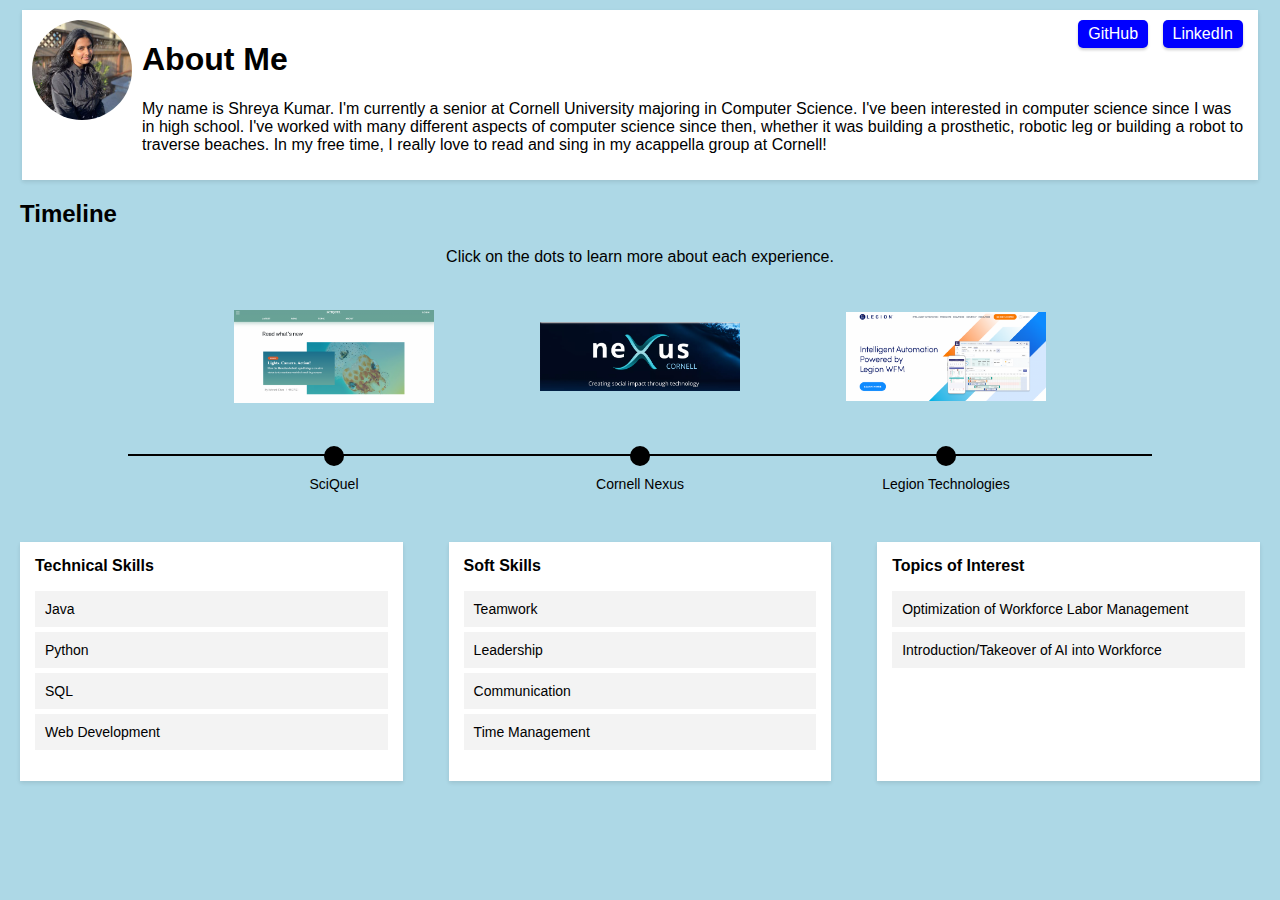
<file: index.html>
<!DOCTYPE html>
<html lang="en">

<head>
  <meta charset="UTF-8">
  <meta name="viewport" content="width=device-width, initial-scale=1.0">
  <title>Home Page</title>
  <link rel="stylesheet" href="styles.css">
</head>

<body>
  <div class="about-me-section">
    <img src="profile-photo.jpg" alt="Profile Photo" class="profile-photo">
    <div class="about-me-text">
      <h1>About Me</h1>
      <p>My name is Shreya Kumar. I'm currently a senior at Cornell University majoring in Computer Science. I've been
        interested in computer science since I was in high school. I've worked with many different aspects of computer
        science since then, whether it was building a prosthetic, robotic leg or building a robot to traverse beaches.
        In my free time, I really love to read and sing in my acappella group at Cornell!
      </p>
      <div class="links">
        <a href="https://github.com/Shreya1233" class="link-box" target="_blank">GitHub</a>
        <a href="https://www.linkedin.com/in/shreyak500/" class="link-box" target="_blank">LinkedIn</a>
      </div>
    </div>
  </div>
  <div class="timeline-header">
    <h2>Timeline</h2>
  </div>
  <div class="timeline-instructions">
    <p>Click on the dots to learn more about each experience.</p>
  </div>
  <div class="timeline">
    <div class="timeline-item">
      <div class="timeline-image">
        <img src="image1.jpg" alt="Image 1" />
      </div>
      <span class="dot" id="dot1" onclick="goToPage('page1.html')" title="Click to learn more about SciQuel"></span>
      <div class="timeline-label">SciQuel</div>
    </div>
    <div class="timeline-item">
      <div class="timeline-image">
        <img src="image10.jpg" alt="Image 2" />
      </div>
      <span class="dot" id="dot2" onclick="goToPage('page2.html')"
        title="Click to learn more about Cornell Nexus"></span>
      <div class="timeline-label">Cornell Nexus</div>
    </div>
    <div class="timeline-item">
      <div class="timeline-image">
        <img src="image3.jpg" alt="Image 3" />
      </div>
      <span class="dot" id="dot3" onclick="goToPage('page3.html')"
        title="Click to learn more about Legion Technologies"></span>
      <div class="timeline-label">Legion Technologies</div>
    </div>
  </div>
  <div class="skills-section">
    <div class="skills-box" id="technical-skills">
      <h2>Technical Skills</h2>
      <ul>
        <li onclick="goToPage('page3.html')">Java</li>
        <li onclick="goToPage('page2.html')">Python</li>
        <li onclick="goToPage('page3.html')">SQL</li>
        <li onclick="goToPage('page1.html')">Web Development</li>
      </ul>
    </div>
    <div class="skills-box" id="soft-skills">
      <h2>Soft Skills</h2>
      <ul>
        <li onclick="goToPage('page1.html')">Teamwork</li>
        <li onclick="goToPage('page2.html')">Leadership</li>
        <li onclick="goToPage('page1.html')">Communication</li>
        <li onclick="goToPage('page3.html')">Time Management</li>
      </ul>
    </div>
    <div class="skills-box" id="interests">
      <h2>Topics of Interest</h2>
      <ul>
        <li
          onclick="openInNewTab('https://www.zibtek.com/blog/how-to-leverage-technology-and-tools-for-workforce-optimization/')">
          Optimization of Workforce Labor Management
        </li>
        <li onclick="openInNewTab('https://builtin.com/artificial-intelligence/ai-replacing-jobs-creating-jobs')">
          Introduction/Takeover of AI into Workforce</li>
      </ul>
    </div>
  </div>
  <script src="script.js"></script>
</body>

</html>
</file>
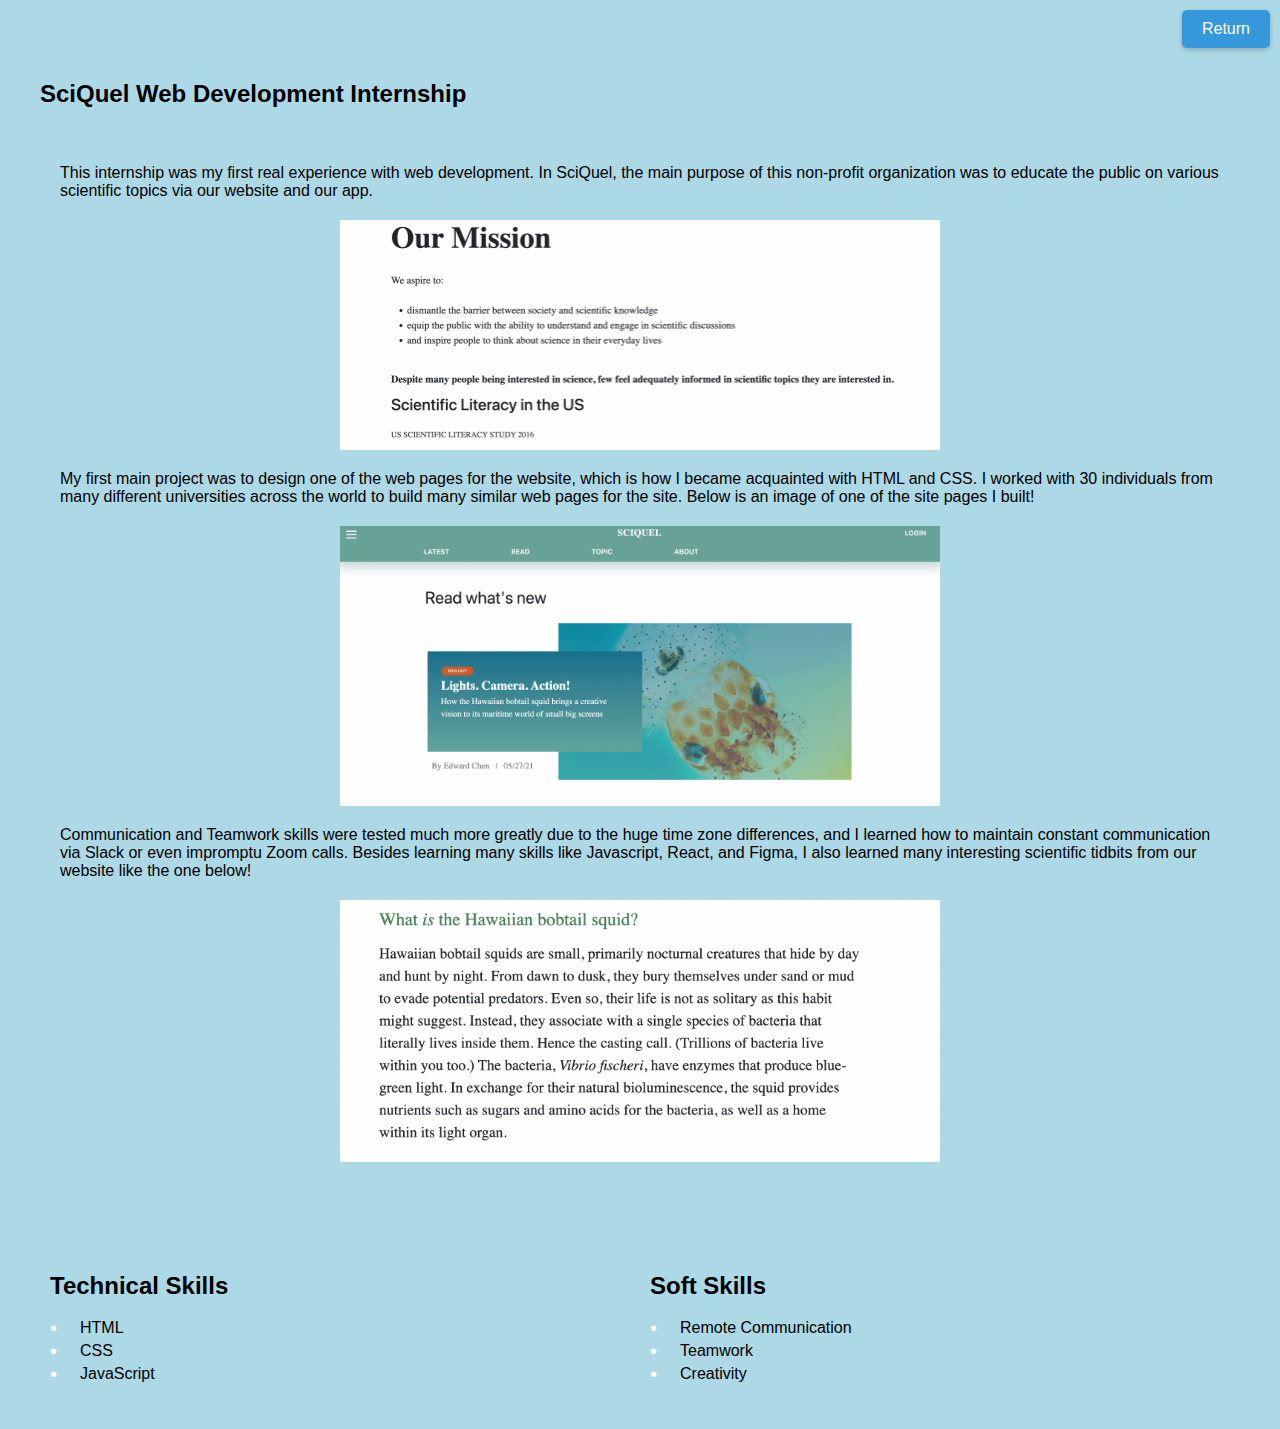
<file: page1.html>
<!DOCTYPE html>
<html lang="en">

<head>
  <meta charset="UTF-8">
  <meta name="viewport" content="width=device-width, initial-scale=1.0">
  <title>Experience Page</title>
  <link rel="stylesheet" href="stylespage.css">
</head>

<body>
  <div class="return-button-container">
    <a href="index.html" class="return-button">Return</a>
  </div>
  <div class="experience-container">
    <div class="internship-description-container">
      <h2>SciQuel Web Development Internship</h2>
      <div class="textual-description">
        <p>This internship was my first real experience with web development. In SciQuel, the main purpose of this
          non-profit organization was to educate the public on various scientific topics via our website and our app.
        </p>
        <img src="image4.jpg" alt="Experience Image" class="inline-image">
        <p> My first main project was to design one of
          the web pages for the website, which is how I became acquainted with HTML and CSS. I worked with 30
          individuals from many different universities across the world to build many similar web pages for the site.
          Below is an image of one of the site pages I built!
        </p>
        <img src="image1.jpg" alt="Experience Image" class="inline-image">
        <p>Communication and Teamwork skills were tested
          much more greatly due to the huge time zone differences, and I learned how to maintain constant communication
          via Slack or even impromptu Zoom calls. Besides learning many skills like Javascript, React, and Figma, I also
          learned many interesting scientific tidbits from our website like the one below!</p>
        <img src="image5.jpg" alt="Experience Image" class="inline-image">
      </div>
    </div>
    <div class="skills-container">
      <div class="technical-skills">
        <h2>Technical Skills</h2>
        <ul>
          <li>HTML</li>
          <li>CSS</li>
          <li>JavaScript</li>
        </ul>
      </div>
      <div class="soft-skills">
        <h2>Soft Skills</h2>
        <ul>
          <li>Remote Communication</li>
          <li>Teamwork</li>
          <li>Creativity</li>
        </ul>
      </div>
    </div>
  </div>

  <script src="script.js"></script>
</body>

</html>
</file>
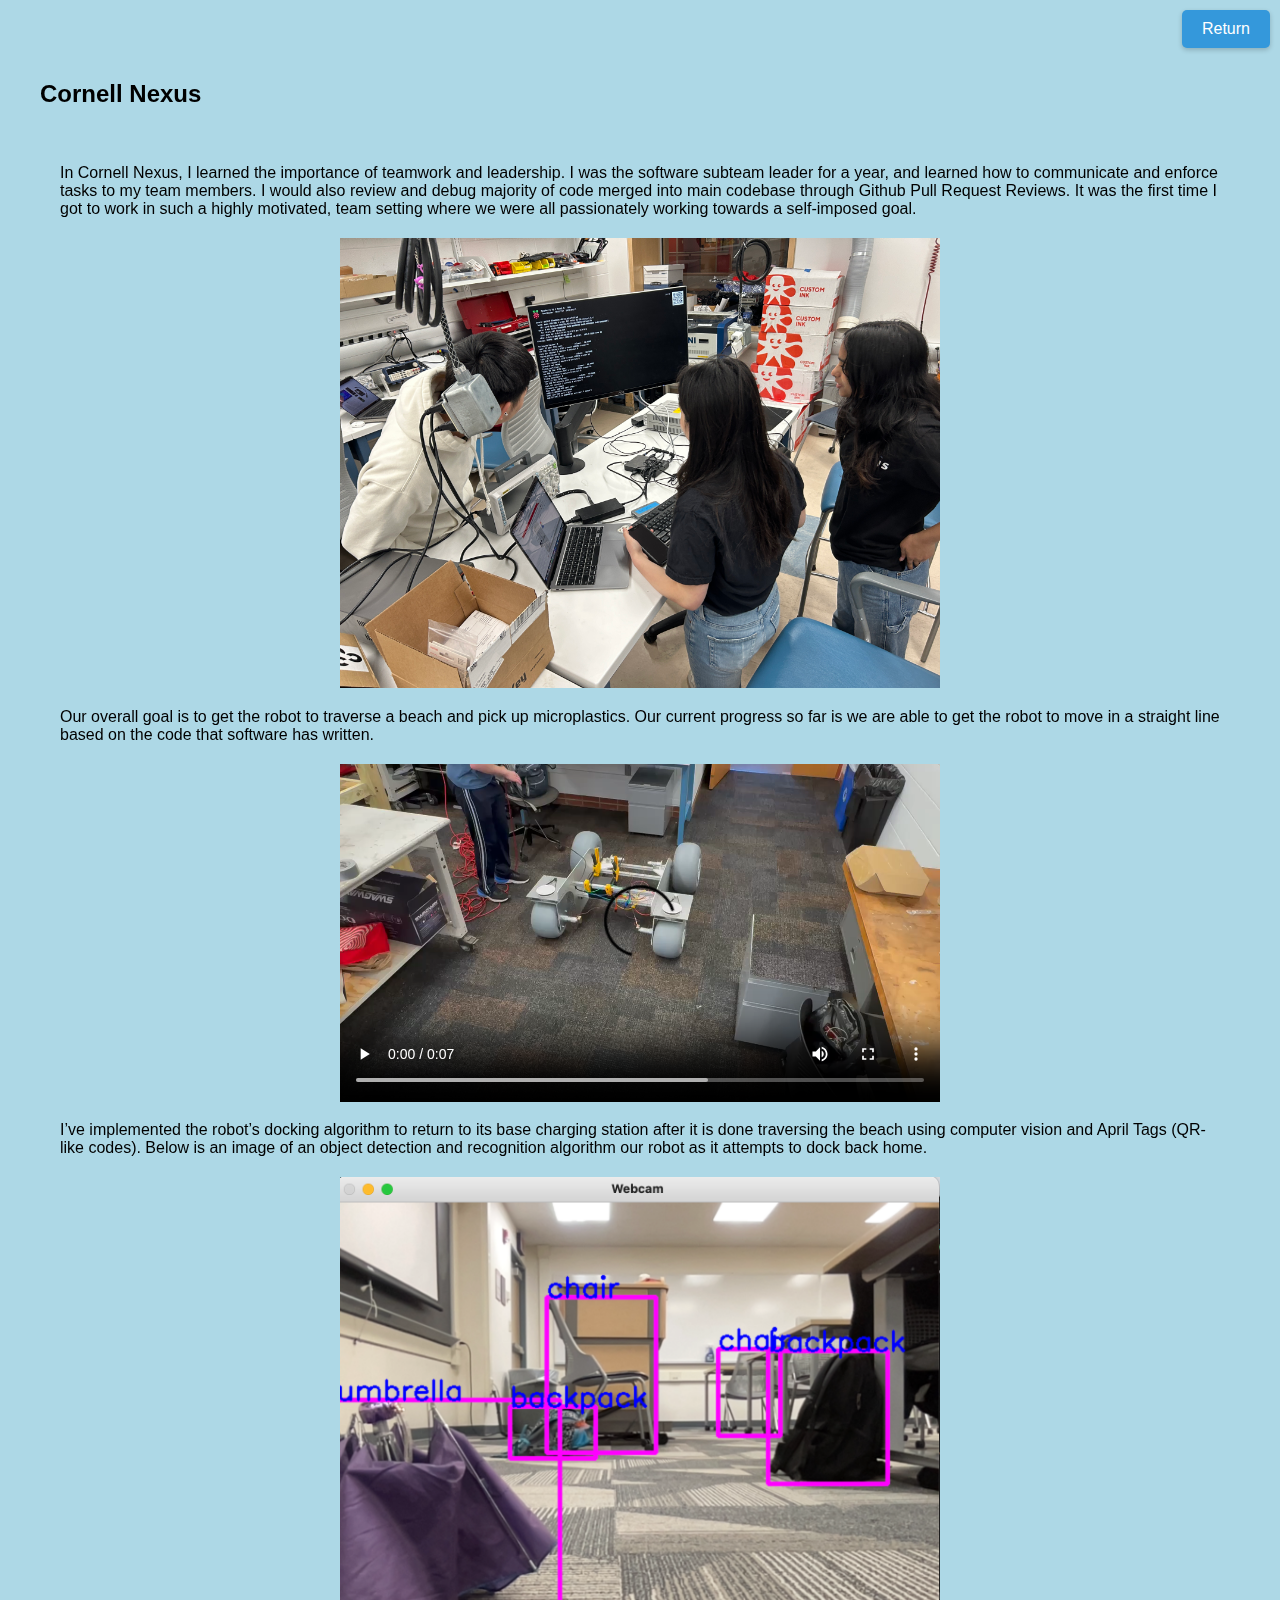
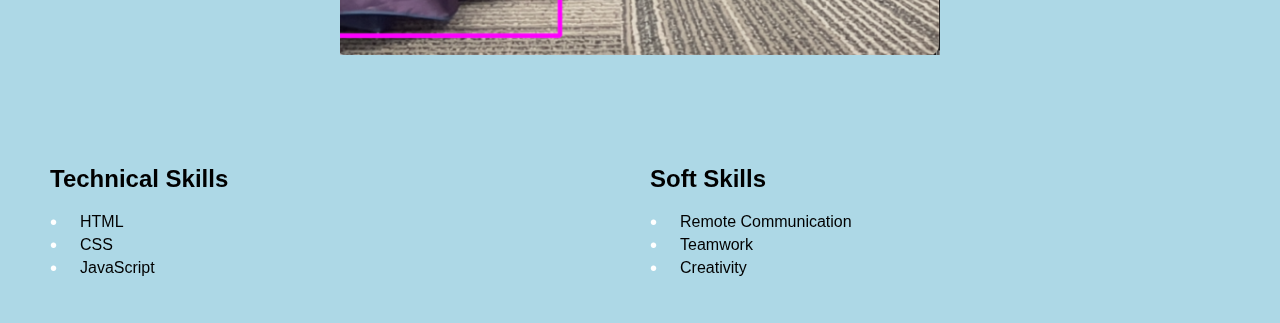
<file: page2.html>
<!DOCTYPE html>
<html lang="en">

<head>
  <meta charset="UTF-8">
  <meta name="viewport" content="width=device-width, initial-scale=1.0">
  <title>Experience Page</title>
  <link rel="stylesheet" href="stylespage.css">
</head>

<body>
  <div class="return-button-container">
    <a href="index.html" class="return-button">Return</a>
  </div>
  <div class="experience-container">
    <div class="internship-description-container">
      <h2>Cornell Nexus</h2>
      <div class="textual-description">
        <p>In Cornell Nexus, I learned the importance of teamwork and leadership. I was the software subteam leader for
          a year, and learned how to communicate and enforce tasks to my team members. I would also review and debug
          majority of code merged into main codebase through Github Pull Request Reviews. It was the first time I got to
          work in such a highly motivated, team setting where we were all passionately working towards a self-imposed
          goal. </p>
        <img src="image2.jpg" alt="Experience Image" class="inline-image">
        <p>Our overall goal is to get the robot to traverse a beach and pick up microplastics. Our current progress so
          far is we are able to get the robot to move in a straight line based on the code that software has written.
        </p>
        <video controls class="inline-video">
          <source src="video.mp4" type="video/mp4">
        </video>
        <p>I’ve implemented the robot’s docking algorithm to return to its base charging station after it is done
          traversing the beach using computer vision and April Tags (QR-like codes). Below is an image of an object
          detection and recognition algorithm our robot as it attempts to
          dock back home.</p>
        <img src="image6.jpg" alt="Experience Image" class="inline-image">
      </div>
    </div>
    <div class="skills-container">
      <div class="technical-skills">
        <h2>Technical Skills</h2>
        <ul>
          <li>HTML</li>
          <li>CSS</li>
          <li>JavaScript</li>
        </ul>
      </div>
      <div class="soft-skills">
        <h2>Soft Skills</h2>
        <ul>
          <li>Remote Communication</li>
          <li>Teamwork</li>
          <li>Creativity</li>
        </ul>
      </div>
    </div>
  </div>

  <script src="script.js"></script>
</body>

</html>
</file>
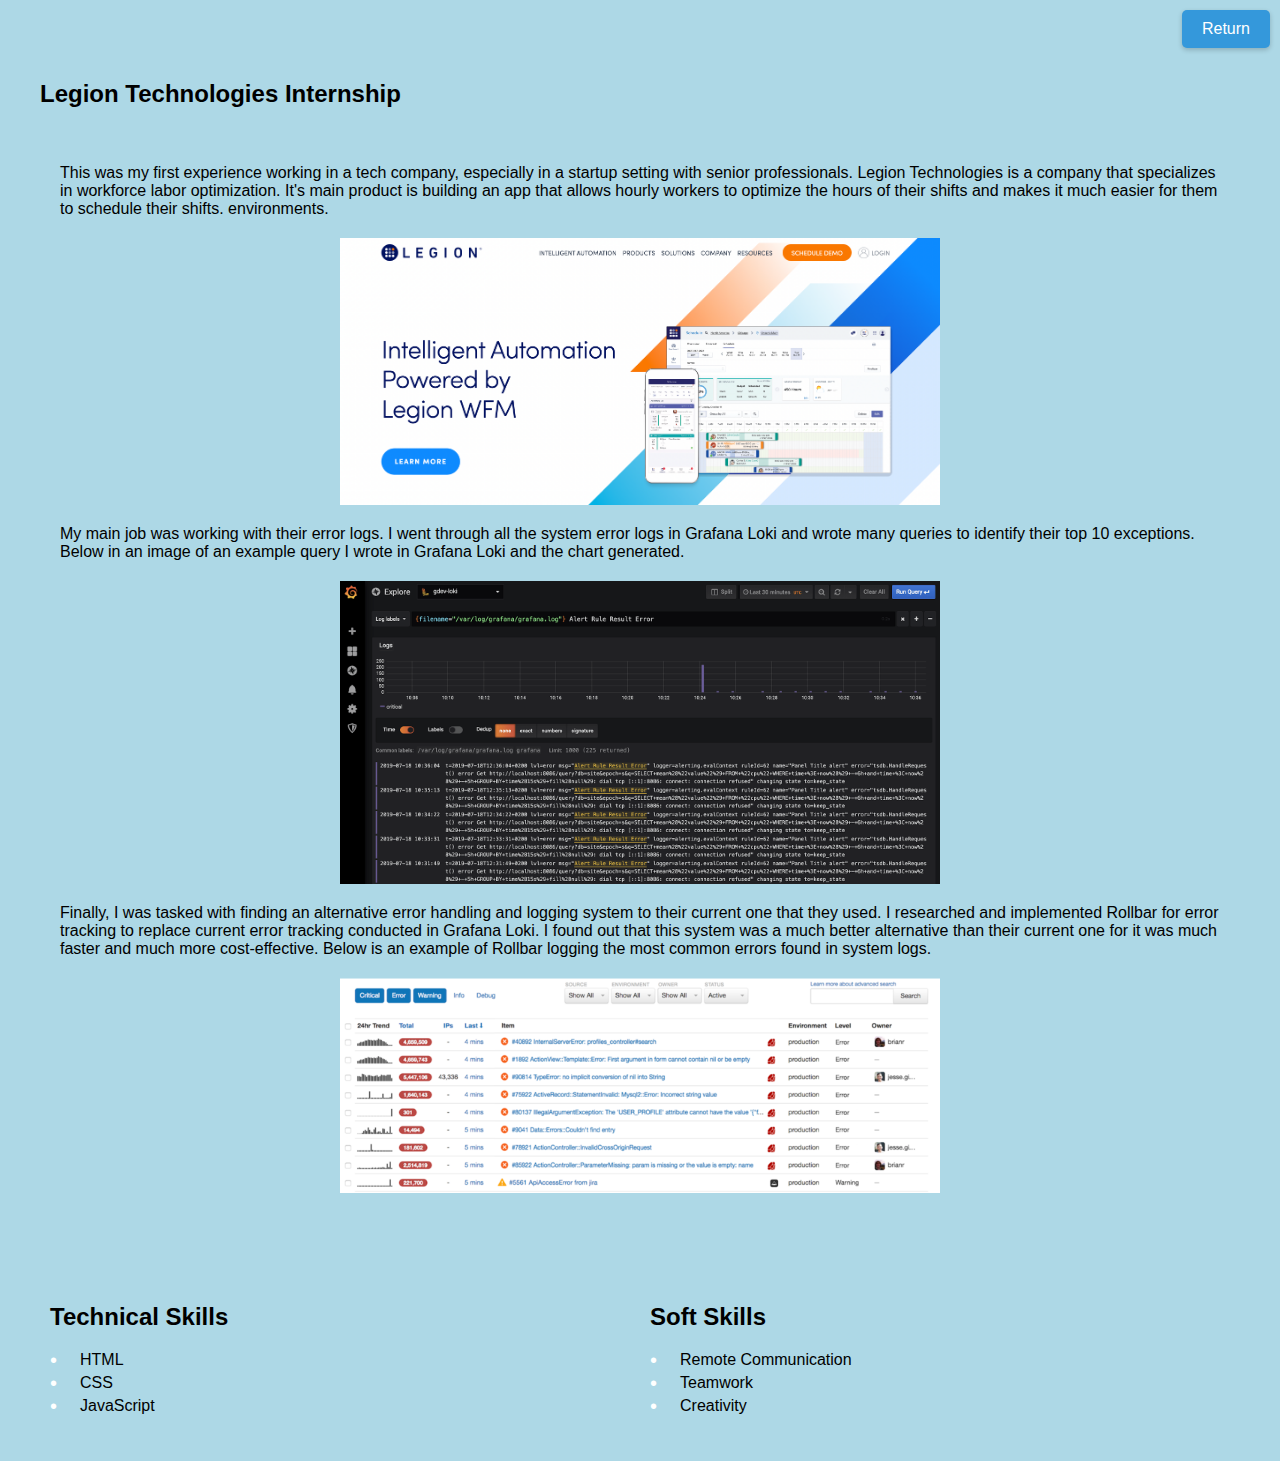
<file: page3.html>
<!DOCTYPE html>
<html lang="en">

<head>
  <meta charset="UTF-8">
  <meta name="viewport" content="width=device-width, initial-scale=1.0">
  <title>Experience Page</title>
  <link rel="stylesheet" href="stylespage.css">
</head>

<body>
  <div class="return-button-container">
    <a href="index.html" class="return-button">Return</a>
  </div>
  <div class="experience-container">
    <div class="internship-description-container">
      <h2>Legion Technologies Internship</h2>
      <div class="textual-description">
        <p>This was my first experience working in a tech company, especially in a startup setting with senior
          professionals. Legion Technologies is a company that specializes in workforce labor optimization. It's main
          product is building an app that allows hourly workers to optimize the hours of their shifts and makes it much
          easier for them to schedule their shifts.
          environments. </p>
        <img src="image3.jpg" alt="Experience Image" class="inline-image">
        <p>My main job was working with their error logs. I went through all the system error logs in Grafana Loki and
          wrote many queries to identify their top 10 exceptions. Below in an image of an example query I wrote in
          Grafana Loki and the chart generated.</p>
        <img src="image8.jpg" alt="Experience Image" class="inline-image">
        <p> Finally, I was tasked
          with finding an alternative error handling and logging system to their current one that they used. I
          researched and implemented
          Rollbar for error tracking to replace current error tracking conducted in Grafana Loki. I found out that this
          system was a much better alternative than their current one for it was much faster and much more
          cost-effective. Below is an example of Rollbar logging the most common errors found in system logs. </p>
        <img src="image9.jpg" alt="Experience Image" class="inline-image">
      </div>
    </div>
    <div class="skills-container">
      <div class="technical-skills">
        <h2>Technical Skills</h2>
        <ul>
          <li>HTML</li>
          <li>CSS</li>
          <li>JavaScript</li>
        </ul>
      </div>
      <div class="soft-skills">
        <h2>Soft Skills</h2>
        <ul>
          <li>Remote Communication</li>
          <li>Teamwork</li>
          <li>Creativity</li>
        </ul>
      </div>
    </div>
  </div>

  <script src="script.js"></script>
</body>

</html>
</file>
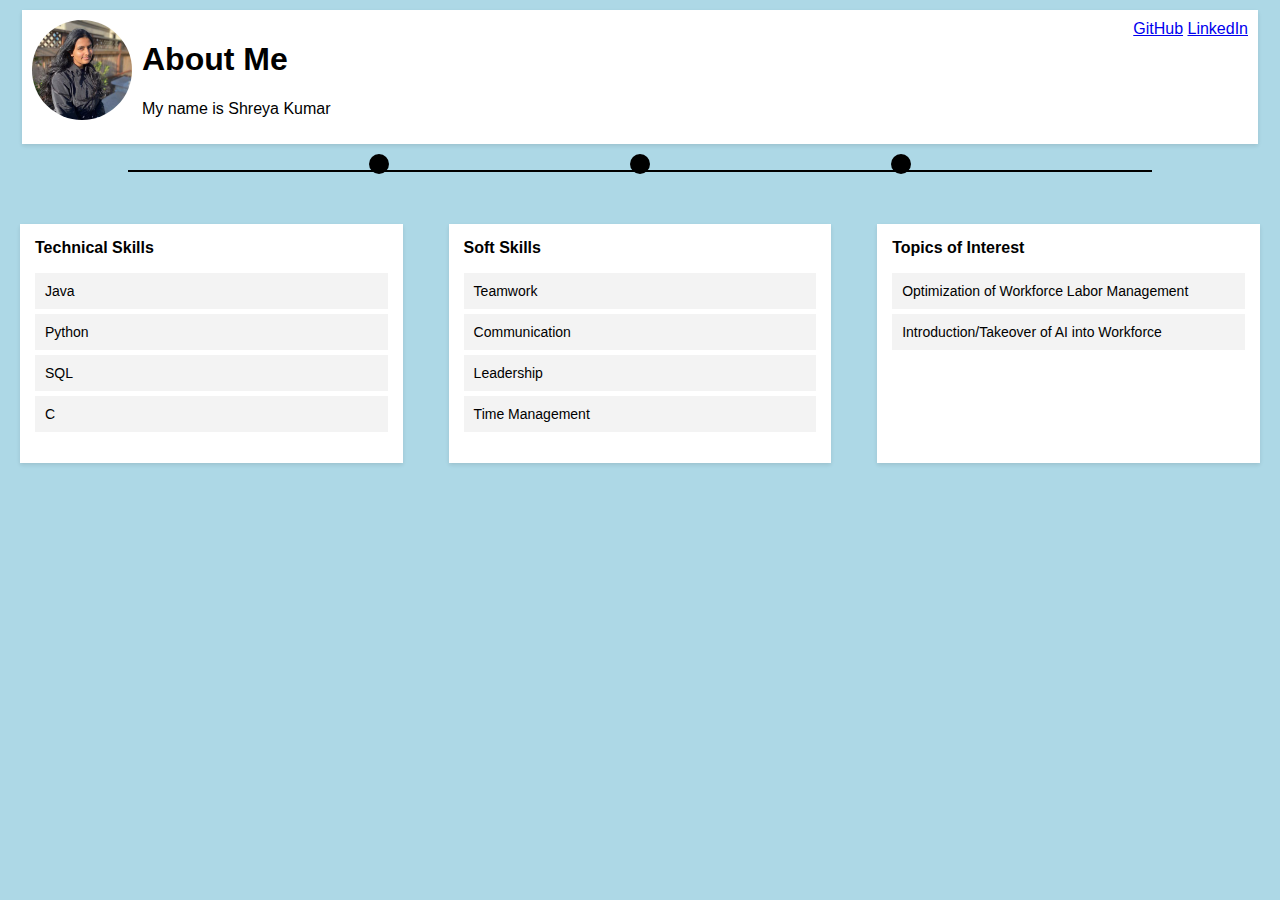
<file: project.html>
<!DOCTYPE html>
<html lang="en">

<head>
  <meta charset="UTF-8">
  <meta name="viewport" content="width=device-width, initial-scale=1.0">
  <title>Home Page</title>
  <link rel="stylesheet" href="styles.css">
</head>

<body>
  <div class="about-me-section">
    <img src="profile-photo.jpg" alt="Profile Photo" class="profile-photo">
    <div class="about-me-text">
      <h1>About Me</h1>
      <p>My name is Shreya Kumar</p>
    </div>
    <div class="links">
      <a href="https://github.com/Shreya1233" target="_blank">GitHub</a>
      <a href="https://www.linkedin.com/in/shreyak500/" target="_blank">LinkedIn</a>
    </div>
  </div>
  <div class="timeline">
    <span class="dot"></span>
    <span class="dot"></span>
    <span class="dot"></span>
  </div>
  <div class="skills-section">
    <div class="skills-box" id="technical-skills">
      <h2>Technical Skills</h2>
      <ul>
        <li>Java</li>
        <li>Python</li>
        <li>SQL</li>
        <li>C</li>
      </ul>
    </div>
    <div class="skills-box" id="soft-skills">
      <h2>Soft Skills</h2>
      <ul>
        <li>Teamwork</li>
        <li>Communication</li>
        <li>Leadership</li>
        <li>Time Management</li>
      </ul>
    </div>
    <div class="skills-box" id="interests">
      <h2>Topics of Interest</h2>
      <ul>
        <li>Optimization of Workforce Labor Management</li>
        <li>Introduction/Takeover of AI into Workforce</li>
      </ul>
    </div>
  </div>
</body>

</html>
</file>
<file: styles.css>
body,
html {
  height: 100%;
  margin: 0;
  font-family: Arial, sans-serif;
  background-color: #add8e6;
  overflow: hidden;
}

.container {
  display: flex;
  flex-direction: column;
  justify-content: space-between;
  height: 100%;
  padding: 10px;
}

.about-me-section {
  display: flex;
  align-items: flex-start;
  background-color: white;
  padding: 10px;
  box-shadow: 0 2px 4px rgba(0, 0, 0, 0.1);
  width: 95%;
  margin: 0 auto;
  margin-top: 10px;
  position: relative;
}

.links {
  position: absolute;
  top: 10px;
  right: 10px;
}

.link-box {
  display: inline-block;
  background-color: blue;
  color: white;
  text-decoration: none;
  padding: 5px 10px;
  margin: 0 5px;
  border-radius: 5px;
  box-shadow: 0 2px 3px rgba(0, 0, 0, 0.2);
}

.profile-photo {
  width: 100px;
  height: 100px;
  border-radius: 50%;
  margin-right: 10px;
}

.about-me-content {
  flex-grow: 1;
}

.social-links {
  position: absolute;
  right: 10px;
  bottom: 10px;
}

.social-links a {
  margin: 0 5px;
}

.timeline-header {
  text-align: left;
  padding-left: 10px;
  margin-top: 10px;
  margin-left: 10px;
}

.timeline-instructions {
  text-align: center;
  margin-top: 5px;
  font-size: 16px;
  /* Increased font size */
}

.timeline {
  display: flex;
  justify-content: space-evenly;
  align-items: center;
  margin: 10px 0;
  position: relative;
  width: 80%;
  margin-left: auto;
  margin-right: auto;
}

.timeline::before {
  content: '';
  position: absolute;
  left: 0;
  right: 0;
  height: 2px;
  background-color: #000;
  top: 82%;
  /* Adjusted top to align the dots */
}

.timeline-item {
  text-align: center;
  position: relative;
  display: flex;
  flex-direction: column;
  align-items: center;
}

.timeline-image img {
  width: 200px;
  /* Increased width */
  height: 150px;
  /* Increased height */
  object-fit: contain;
  margin-bottom: 10px;
}

.dot {
  height: 20px;
  width: 20px;
  background-color: #000;
  border-radius: 50%;
  position: relative;
  bottom: 0;
  cursor: pointer;
  transition: background-color 0.3s, transform 0.3s;
}

.dot:hover {
  background-color: #3498db;
  transform: scale(1.2);
}

.timeline-label {
  margin-top: 10px;
  font-size: 14px;
}

.skills-section {
  display: flex;
  justify-content: space-between;
  padding: 10px;
  margin-top: 40px;
  /* Decreased margin to move the section higher */
  flex-grow: 1;
}

.skills-box {
  width: 28%;
  /* Reduced width to add space between boxes */
  background-color: #ffffff;
  padding: 15px;
  box-shadow: 0 2px 4px rgba(0, 0, 0, 0.1);
  margin: 0 10px;
  /* Added margin to create space between boxes */
}

.skills-box h2 {
  margin-top: 0;
  font-size: 16px;
}

.skills-box ul {
  list-style-type: none;
  padding-left: 0;
}

.skills-box ul li {
  background-color: #f3f3f3;
  padding: 10px;
  margin-bottom: 5px;
  font-size: 14px;
}

@media (max-width: 768px) {

  .technical-skills,
  .soft-skills {
    width: 100%;
    margin: 10px 0;
  }

  .inline-image {
    width: 100%;
  }
}
</file>
<file: stylespage.css>
body,
html {
  margin: 0;
  font-family: Arial, sans-serif;
  background-color: #add8e6;
  overflow-y: auto;
}

.experience-container {
  max-width: 1200px;
  margin: auto;
  padding: 20px;
  display: flex;
  flex-direction: column;
  align-items: center;
}

.internship-description-container {
  width: 100%;
  margin-top: 40px;
}

.textual-description {
  padding: 20px;
  margin-top: 20px;
}

.inline-image {
  width: 100%;
  max-width: 600px;
  height: auto;
  margin: 20px auto;
  display: block;
}

.skills-container {
  display: flex;
  justify-content: space-between;
  width: 100%;
  margin-top: 40px;
}

.technical-skills,
.soft-skills {
  width: calc(50% - 20px);
  margin: 10px;
  box-sizing: border-box;
}

.technical-skills ul,
.soft-skills ul {
  list-style-type: none;
  padding-left: 0;
}

.technical-skills li,
.soft-skills li {
  margin: 5px 0;
  position: relative;
  padding-left: 30px;
}

.technical-skills li::before,
.soft-skills li::before {
  content: '•';
  /* Custom bullet point */
  color: white;
  /* Bullet point color */
  font-size: 20px;
  /* Bullet point size */
  position: absolute;
  left: 0;
  top: 50%;
  transform: translateY(-50%);
}

.return-button-container {
  position: absolute;
  top: 10px;
  right: 10px;
  z-index: 100;
}

.return-button {
  display: inline-block;
  padding: 10px 20px;
  background-color: #3498db;
  color: white;
  text-decoration: none;
  border-radius: 5px;
  box-shadow: 0 2px 5px rgba(0, 0, 0, 0.2);
  transition: background-color 0.3s;
}

.return-button:hover {
  background-color: #2980b9;
}

.inline-video {
  width: 100%;
  max-width: 600px;
  height: auto;
  margin: 20px auto;
  display: block;
}

@media (max-width: 768px) {

  .technical-skills,
  .soft-skills {
    width: 100%;
    margin: 10px 0;
  }

  .inline-image {
    width: 100%;
  }
}
</file>
